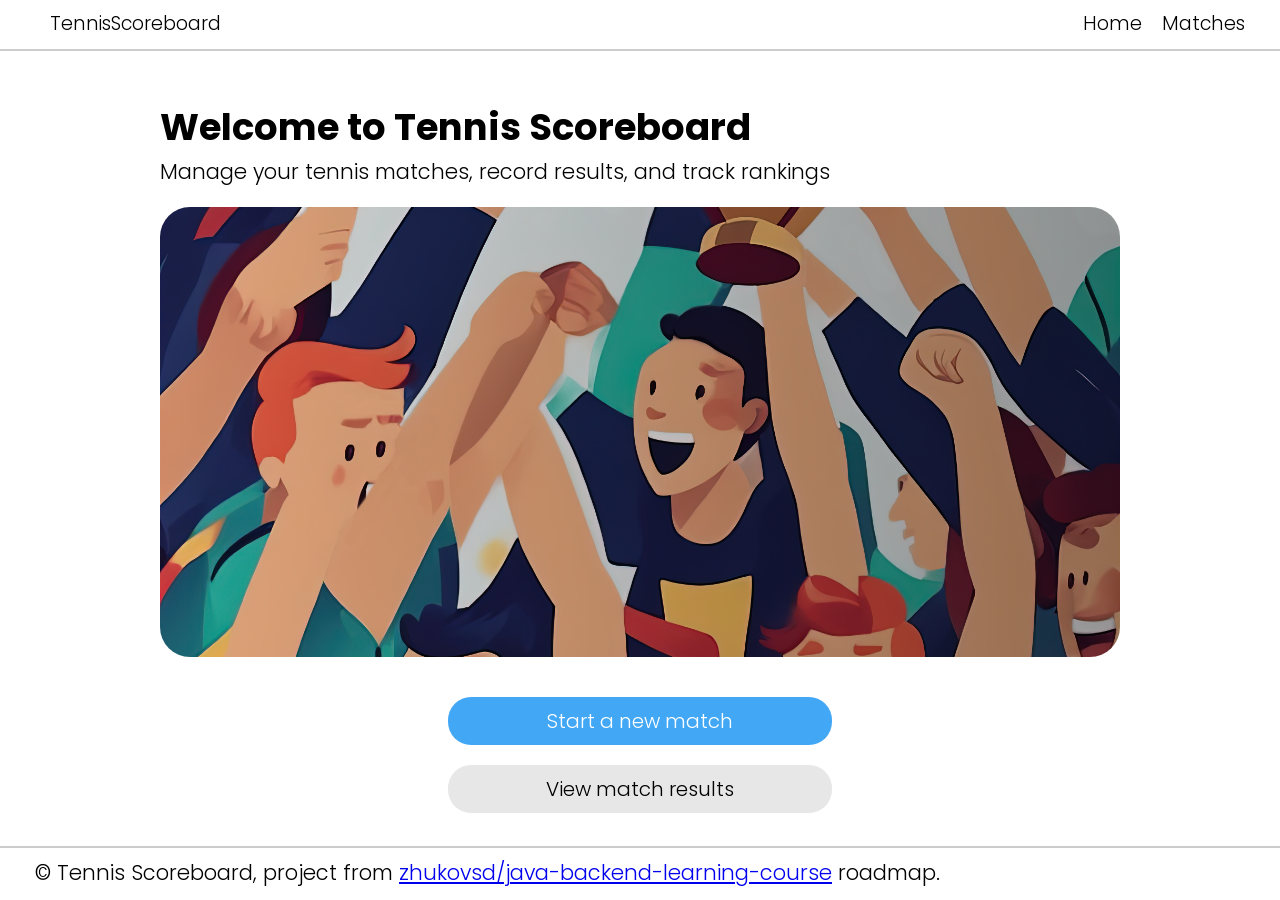
<file: src/main/webapp/index.html>
<!DOCTYPE html>
<html lang="en">
<head>
    <meta charset="UTF-8">
    <meta name="viewport" content="width=device-width, initial-scale=1.0">
    <title>Tennis Scoreboard | Home</title>
    <link rel="preconnect" href="https://fonts.googleapis.com">
    <link rel="preconnect" href="https://fonts.gstatic.com" crossorigin>
    <link href="https://fonts.googleapis.com/css2?family=Poppins:wght@300;400;500;700&display=swap" rel="stylesheet">
    <link rel="stylesheet" href="css/style.css">

    <script src="js/app.js"></script>
</head>
<body>
<header class="header">
    <section class="nav-header">
        <div class="brand">
            <div class="nav-toggle">
                <img src="images/menu.png" alt="Logo" class="logo">
            </div>
            <span class="logo-text">TennisScoreboard</span>
        </div>
        <div>
            <nav class="nav-links">
                <a class="nav-link" href="/TennisScoreboard/">Home</a>
                <a class="nav-link" href="/TennisScoreboard/matches">Matches</a>
            </nav>
        </div>
    </section>
</header>
<main>
    <div class="container">
        <h1>Welcome to Tennis Scoreboard</h1>
        <p>Manage your tennis matches, record results, and track rankings</p>
        <div class="welcome-image"></div>
        <div class="form-container center">
            <a class="homepage-action-button" href="/TennisScoreboard/new-match">
                <button class="btn start-match">
                    Start a new match
                </button>
            </a>
            <a class="homepage-action-button" href="/TennisScoreboard/matches">
                <button class="btn view-results">
                    View match results
                </button>
            </a>
        </div>
    </div>
</main>
<footer>
    <div class="footer">
        <p>&copy; Tennis Scoreboard, project from <a href="https://zhukovsd.github.io/java-backend-learning-course/">zhukovsd/java-backend-learning-course</a> roadmap.</p>
    </div>
</footer>
</body>
</html>
</file>
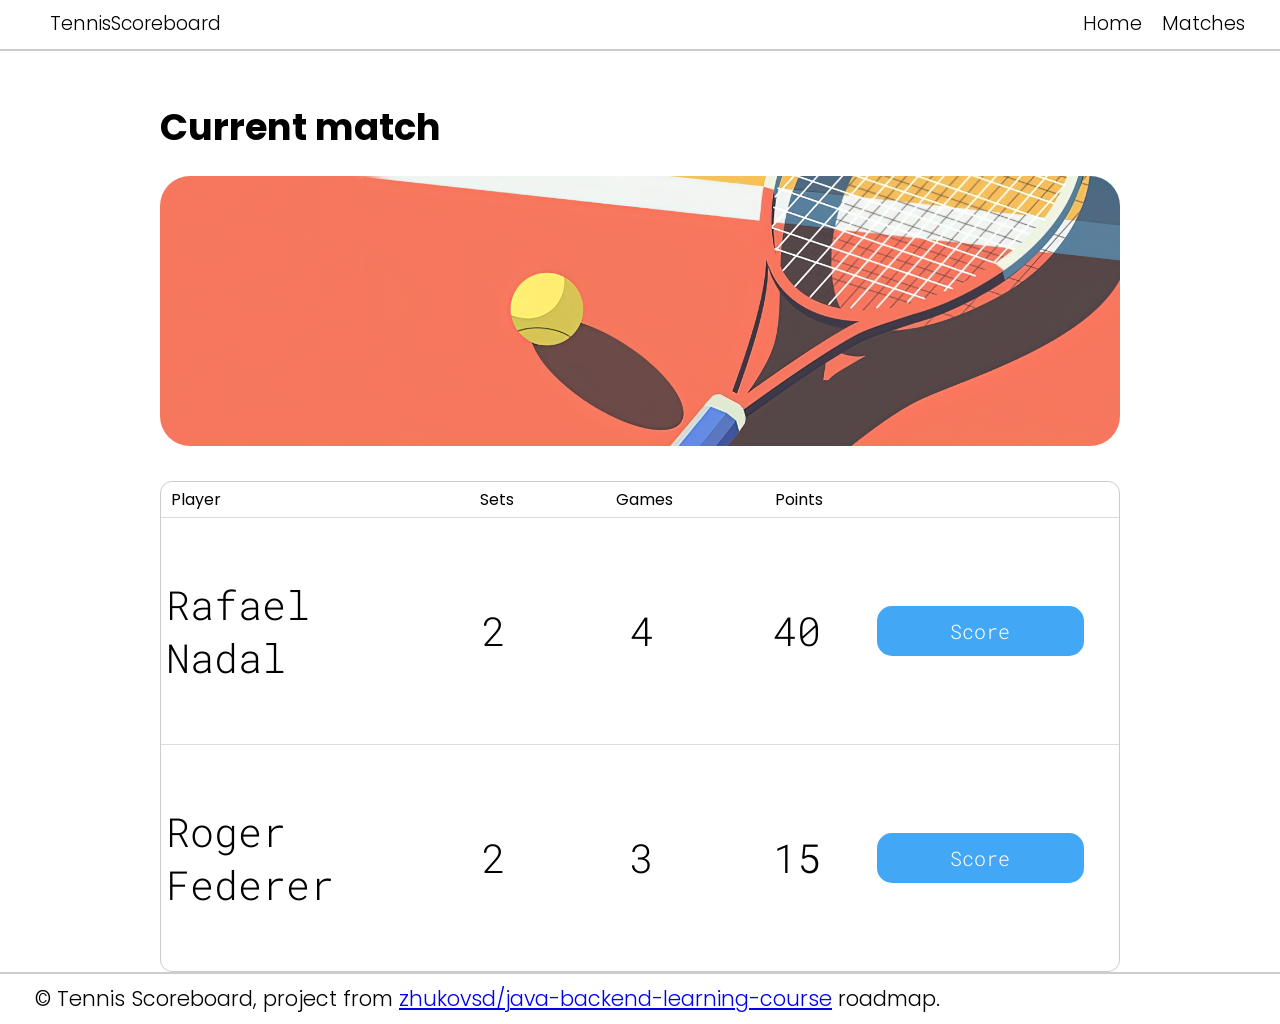
<file: src/main/webapp/match-score.html>
<html>
<head>
    <meta charset="UTF-8">
    <meta name="viewport" content="width=device-width, initial-scale=1.0">
    <title>Tennis Scoreboard | Match Score</title>
    <link rel="preconnect" href="https://fonts.googleapis.com">
    <link rel="preconnect" href="https://fonts.gstatic.com" crossorigin>
    <link href="https://fonts.googleapis.com/css2?family=Poppins:wght@300;400;500;700&display=swap" rel="stylesheet">
    <link rel="preconnect" href="https://fonts.googleapis.com">
    <link rel="preconnect" href="https://fonts.gstatic.com" crossorigin>
    <link href="https://fonts.googleapis.com/css2?family=Roboto+Mono:wght@300&display=swap" rel="stylesheet">
    <link rel="stylesheet" href="css/style.css">

    <script src="js/app.js"></script>
</head>
<body>
<header class="header">
    <section class="nav-header">
        <div class="brand">
            <div class="nav-toggle">
                <img src="images/menu.png" alt="Logo" class="logo">
            </div>
            <span class="logo-text">TennisScoreboard</span>
        </div>
        <div>
            <nav class="nav-links">
                <a class="nav-link" href="/TennisScoreboard/">Home</a>
                <a class="nav-link" href="/TennisScoreboard/matches">Matches</a>
            </nav>
        </div>
    </section>
</header>
<main>
    <div class="container">
        <h1>Current match</h1>
        <div class="current-match-image"></div>
        <section class="score">
            <table class="table">
                <thead class="result">
                <tr>
                    <th class="table-text">Player</th>
                    <th class="table-text">Sets</th>
                    <th class="table-text">Games</th>
                    <th class="table-text">Points</th>
                </tr>
                </thead>
                <tbody>
                <tr class="player1">
                    <td class="table-text">Rafael Nadal</td>
                    <td class="table-text">2</td>
                    <td class="table-text">4</td>
                    <td class="table-text">40</td>
                    <td class="table-text">
                        <div class="score-btn">Score</div>
                    </td>
                </tr>
                <tr class="player2">
                    <td class="table-text">Roger Federer</td>
                    <td class="table-text">2</td>
                    <td class="table-text">3</td>
                    <td class="table-text">15</td>
                    <td class="table-text">
                        <div class="score-btn">Score</div>
                    </td>
                </tr>
                </tbody>
            </table>
        </section>
    </div>
</main>
<footer>
    <div class="footer">
        <p>&copy; Tennis Scoreboard, project from <a href="https://zhukovsd.github.io/java-backend-learning-course/">zhukovsd/java-backend-learning-course</a> roadmap.</p>
    </div>
</footer>
</body>
</html>
</file>
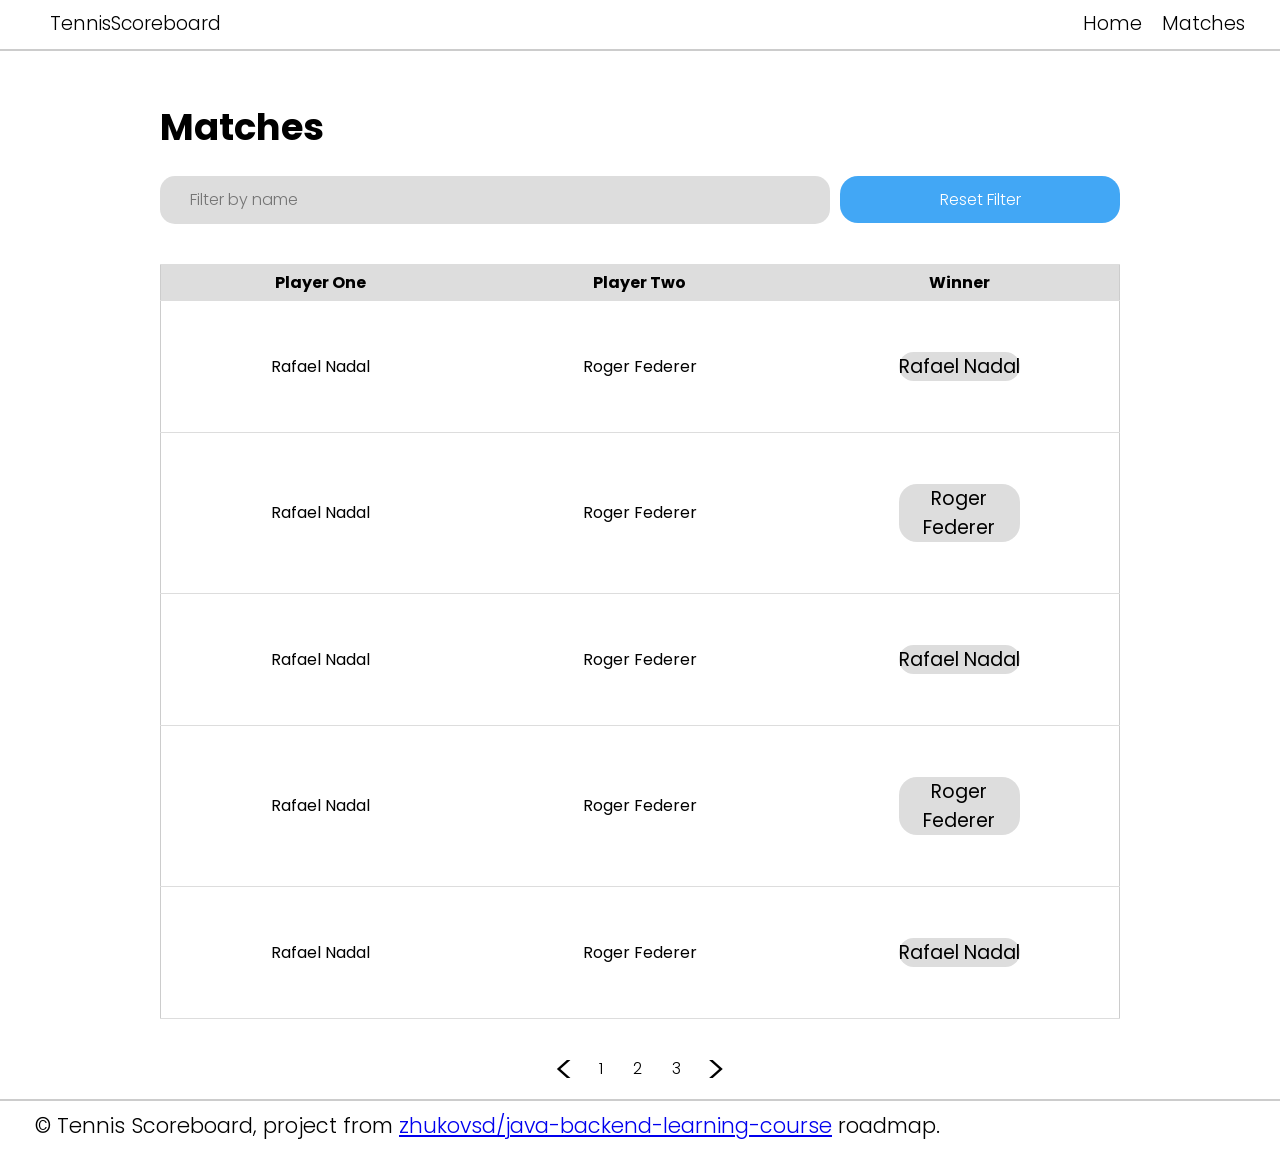
<file: src/main/webapp/matches.html>
<html>
<head>
    <meta charset="UTF-8">
    <meta name="viewport" content="width=device-width, initial-scale=1.0">
    <title>Tennis Scoreboard | Finished Matches</title>
    <link rel="preconnect" href="https://fonts.googleapis.com">
    <link rel="preconnect" href="https://fonts.gstatic.com" crossorigin>
    <link href="https://fonts.googleapis.com/css2?family=Poppins:wght@300;400;500;700&display=swap" rel="stylesheet">
    <link rel="stylesheet" href="css/style.css">

    <script src="js/app.js"></script>
</head>

<body>
<header class="header">
    <section class="nav-header">
        <div class="brand">
            <div class="nav-toggle">
                <img src="images/menu.png" alt="Logo" class="logo">
            </div>
            <span class="logo-text">TennisScoreboard</span>
        </div>
        <div>
            <nav class="nav-links">
                <a class="nav-link" href="/TennisScoreboard/">Home</a>
                <a class="nav-link" href="/TennisScoreboard/matches">Matches</a>
            </nav>
        </div>
    </section>
</header>
<main>
    <div class="container">
        <h1>Matches</h1>
        <div class="input-container">
            <input class="input-filter" placeholder="Filter by name" type="text" />
            <div>
                <a href="#">
                    <button class="btn-filter">Reset Filter</button>
                </a>
            </div>
        </div>

        <table class="table-matches">
            <tr>
                <th>Player One</th>
                <th>Player Two</th>
                <th>Winner</th>
            </tr>
            <tr>
                <td>Rafael Nadal</td>
                <td>Roger Federer</td>
                <td><span class="winner-name-td">Rafael Nadal</span></td>
            </tr>
            <tr>
                <td>Rafael Nadal</td>
                <td>Roger Federer</td>
                <td><span class="winner-name-td">Roger Federer</span></td>
            </tr>
            <tr>
                <td>Rafael Nadal</td>
                <td>Roger Federer</td>
                <td><span class="winner-name-td">Rafael Nadal</span></td>
            </tr>
            <tr>
                <td>Rafael Nadal</td>
                <td>Roger Federer</td>
                <td><span class="winner-name-td">Roger Federer</span></td>
            </tr>
            <tr>
                <td>Rafael Nadal</td>
                <td>Roger Federer</td>
                <td><span class="winner-name-td">Rafael Nadal</span></td>
            </tr>
        </table>

        <div class="pagination">
            <a class="prev" href="#"> < </a>
            <a class="num-page current" href="#">1</a>
            <a class="num-page" href="#">2</a>
            <a class="num-page" href="#">3</a>
            <a class="next" href="#"> > </a>
        </div>
    </div>
</main>
<footer>
    <div class="footer">
        <p>&copy; Tennis Scoreboard, project from <a href="https://zhukovsd.github.io/java-backend-learning-course/">zhukovsd/java-backend-learning-course</a>
            roadmap.</p>
    </div>
</footer>
</body>
</html>
</file>
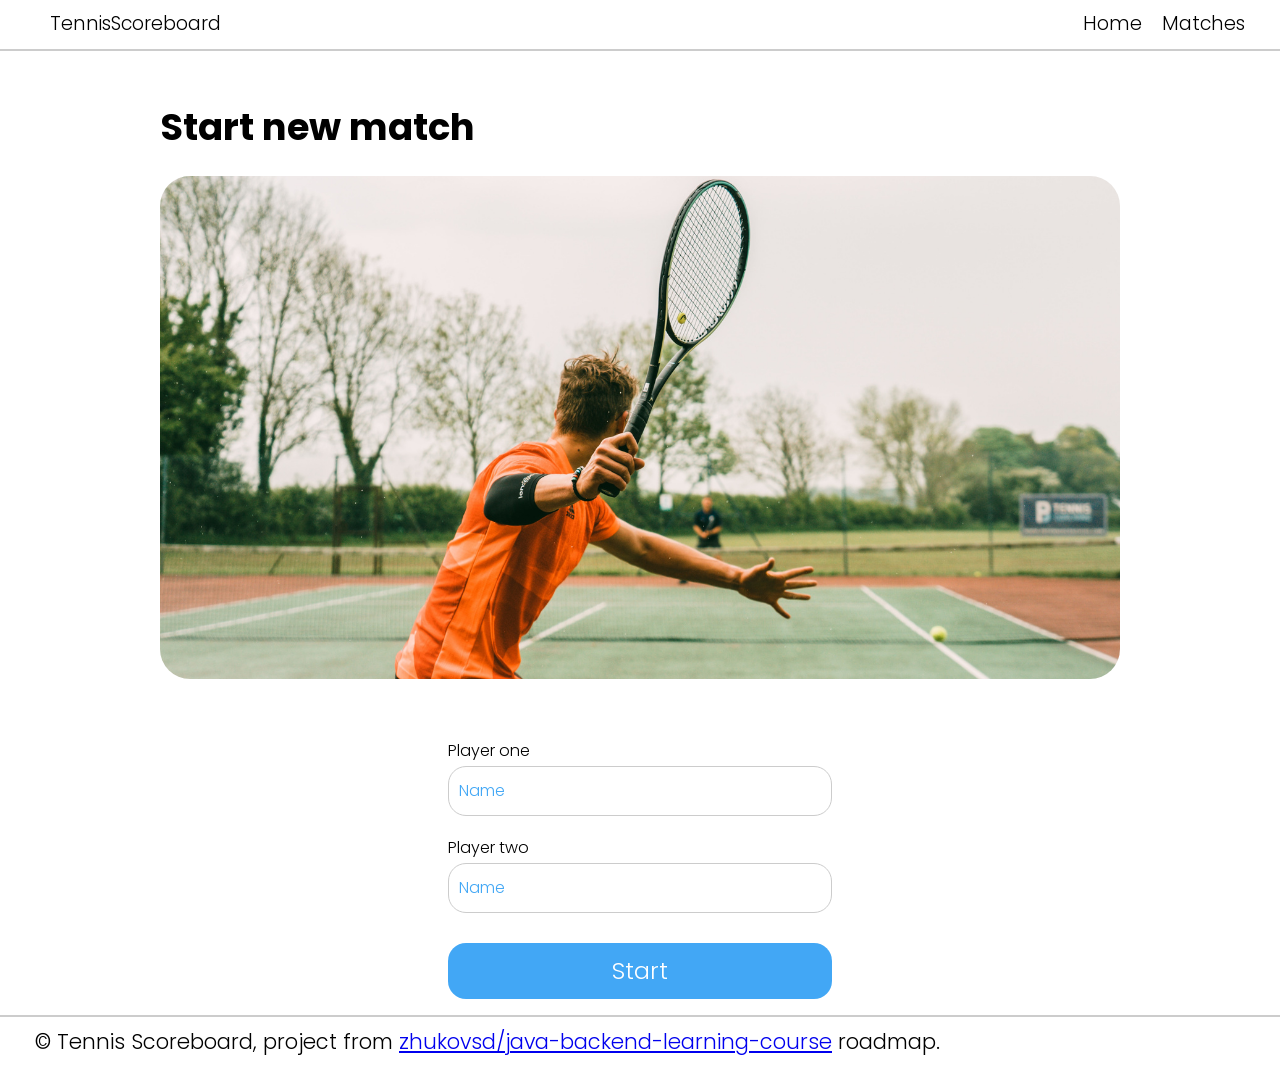
<file: src/main/webapp/new-match.html>
<html>
<head>
    <meta charset="UTF-8">
    <meta name="viewport" content="width=device-width, initial-scale=1.0">
    <title>Tennis Scoreboard | New Match</title>
    <link rel="preconnect" href="https://fonts.googleapis.com">
    <link rel="preconnect" href="https://fonts.gstatic.com" crossorigin>
    <link href="https://fonts.googleapis.com/css2?family=Poppins:wght@300;400;500;700&display=swap" rel="stylesheet">
    <link rel="stylesheet" href="css/style.css">

    <script src="js/app.js"></script>
</head>
<body>
<header class="header">
    <section class="nav-header">
        <div class="brand">
            <div class="nav-toggle">
                <img src="images/menu.png" alt="Logo" class="logo">
            </div>
            <span class="logo-text">TennisScoreboard</span>
        </div>
        <div>
            <nav class="nav-links">
                <a class="nav-link" href="/TennisScoreboard/">Home</a>
                <a class="nav-link" href="/TennisScoreboard/matches">Matches</a>
            </nav>
        </div>
    </section>
</header>
<main>
    <div class="container">
        <div>
            <h1>Start new match</h1>
            <div class="new-match-image"></div>
            <div class="form-container center">
                <form method="post" action="/TennisScoreboard/new-match">
                    <label class="label-player" for="firstPlayerName">Player one</label>
                    <input class="input-player" placeholder="Name" type="text" id = "firstPlayerName" name = "firstPlayerName" required title="Enter a name">
                    <label class="label-player" for="secondPlayerName">Player two</label>
                    <input class="input-player" placeholder="Name" type="text" id = "secondPlayerName" name = "secondPlayerName" required title="Enter a name">
                    <input class="form-button" type="submit" value="Start">
                </form>
            </div>
        </div>
    </div>
</main>
<footer>
    <div class="footer">
        <p>&copy; Tennis Scoreboard, project from <a href="https://zhukovsd.github.io/java-backend-learning-course/">zhukovsd/java-backend-learning-course</a> roadmap.</p>
    </div>
</footer>
</body>
</html>
</file>
<file: src/main/webapp/css/style.css>
/* Убираем внешние отступы */
body,
h1,
h2,
h3,
h4,
p,
ul[class],
ol[class],
li,
figure,
figcaption,
blockquote,
dl,
dd {
    margin: 0;
}

/* Base Styles */
body {
    min-height: 100vh;
    margin: 0;
    padding: 0;
    scroll-behavior: smooth;
    text-rendering: optimizeSpeed;
    line-height: 1.5;
    font-family: "Poppins", sans-serif;
    font-weight: 300;
    font-style: normal;
}

input,
button,
textarea,
select {
    font: inherit;
}

span {
    font-size: 19px;
}

main {
    min-height: calc(100vh - 104px);
}

.container {
    margin: auto;
    padding-top: 50px;
    width: 75%;
}

body h1 {
    font-size: 37px;
    font-weight: bold;
}

p {
    font-size: 21px;
}

header {
    height: 50px;
}

.nav-header {
    display: flex;
    justify-content: space-between;
    padding: 10px 35px;
    border-bottom: 2px solid #ccc;
    align-items: center;
    position: relative;
    background: #fff;
}

footer {
    display: flex;
    justify-content: space-between;
    height: 50px;
    padding: 0 35px;
    border-top: 2px solid #ccc;
    align-items: center;
}

.brand {
    display: flex;
    align-items: center;
}

.logo {
    max-width: 20px;
    max-height: 20px;
}

.logo-text {
    margin-left: 15px;
}

.nav-links {
    display: flex;
    align-items: center;
}

.nav-link + .nav-link {
    margin-left: 20px;
}

.nav-link {
    font-size: 19px;
    color: #000;
    text-decoration: none;
}

.center {
    margin: 0 auto;
}

.homepage-action-button {
    display: block;
    margin-top: 20px;
    width: 100%;
}

/* Welcome Section */
.welcome-image {
    border-radius: 30px;
    margin-top: 20px;
    background-image: url('../images/welcome_image.png');
    background-position: center;
    min-height: 50vh;
    background-size: cover;
}

.view-results, .start-match {
    border-radius: 23px;
    cursor: pointer;
    font-size: 20px;
    padding: 9px 0;
}

.view-results {
    background-color: #e7e7e7;
}

.start-match {
    background-color: #42a7f5;
    color: #fff;
}

.btn {
    border: none;
    width: 100%;
}

/* Additional Styles for Dropdown Navigation */
.nav-toggle {
    display: none;
}

/* New Match */

.new-match-image {
    border-radius: 30px;
    margin: 20px 0;
    background-image: url('../images/racket.png');
    height: 503px;
    background-size: cover;
    background-position: center;
}

.form-container {
    padding-top: 20px;
    width: 40%;
}

.label-player {
    display: block;
}

.input-player {
    width: 100%;
    padding: 12px 10px;
    border: 1px solid #ccc;
    border-radius: 18px;
}

.input-player::-webkit-input-placeholder {
    color: #42a7f5;
}

.label-player {
    margin: 20px 0 3px;
}

.form-button {
    width: 100%;
    display: block;
    margin-top: 30px;
    padding: 10px 0;
    border-radius: 18px;
    border: none;
    background-color: #42a7f5;
    color: #fff;
    font-size: 24px;
    cursor: pointer;
}

.btn-filter {
    width: 280px;
    line-height: 45px;
    /*margin-left: 20px;*/
    border-radius: 18px;
    border: none;
    background-color: #42a7f5;
    color: #fff;
    cursor: pointer;
}

.btn-apply {
    width: 280px;
    line-height: 45px;
    /*margin-left: 20px;*/
    border-radius: 18px;
    border: none;
    background-color: #42a7f5;
    color: #fff;
    cursor: pointer;
}

/* Current match */

.current-match-image {
    border-radius: 30px;
    margin-top: 20px;
    background-image: url('../images/scorekeeper.png');
    background-position: center;
    min-height: 30vh;
    background-size: cover;
}

.score-container {
    position: relative;
}

.score-img {
    border-radius: 15px;
}

.score-text {
    font-size: 51px;
    color: #fff;
}

.score {
    border: 1px solid #ccc;
    border-radius: 12px;
    margin-top: 35px;
}

.table {
    width: 100%;
    border-collapse: collapse;
    text-align: left;
}

.table tr {
    padding-left: 10px;
}

.table th {
    padding: 5px;
    border-bottom: 1px solid #dddddd;
}

.table tr:first-child {
    padding: 5px;
    border-bottom: 1px solid #dddddd;
}

.result th {
    font-weight: 400;
    padding-left: 10px;
}

.player1, .player2 {
    font-size: 40px;
}

.player1 td, .player2 td {
    width: 5%;
    padding: 60px 5px;
    font-family: "Roboto Mono", monospace;
    font-optical-sizing: auto;
    font-weight: 300;
    font-style: normal;
}

.table-text + .table-text {
    text-align: center;
}

.score-btn {
    font-size: 20px;
    background-color: #42a7f5;
    color: #fff;
    border: none;
    border-radius: 15px;
    padding: 12px 30px;
    margin-right: 30px;
    cursor: pointer;
}

/* Responsive Styles */
@media (max-width: 992px) {
    .container {
        width: 90%;
    }

    .form-container {
        width: 50%;
    }

    .nav-link {
        font-size: 17px;
    }

    body h1 {
        font-size: 32px;
    }

    p {
        font-size: 18px;
    }

    .nav-header {
        padding: 10px 20px;
    }

    footer {
        padding: 0 20px;
    }
}

@media (max-width: 768px) {
    .container {
        width: 100%;
        margin: 0;
        padding-top: 20px;
        padding-left: 20px;
        padding-right: 20px;
        box-sizing: border-box;
    }

    .form-container {
        width: 80%;
    }

    .nav-header {
        flex-direction: column;
        align-items: flex-start;
    }

    .nav-links {
        flex-direction: column;
        align-items: flex-start;
        display: none;
    }

    .nav-links.active {
        display: flex;
    }

    .nav-link + .nav-link {
        margin-left: 0;
    }

    .nav-toggle {
        display: block;
        cursor: pointer;
        font-size: 24px;
        margin-left: auto;
    }
}

@media (max-width: 576px) {
    .form-container {
        width: 100%;
    }

    .nav-link {
        font-size: 16px;
    }

    body h1 {
        font-size: 28px;
    }

    p {
        font-size: 16px;
    }

    .nav-header {
        position: absolute;
        background-color: white;
        width: 100%;
        padding: 10px 15px;
        box-sizing: border-box;
    }

    footer {
        padding: 0 15px;
        flex-direction: column;
        text-align: center;
    }
}

@media (max-width: 768px) {
    .nav-toggle {
        display: block;
        cursor: pointer;
        font-size: 24px;
    }

    .nav-links {
        display: none;
        flex-direction: column;
    }

    .nav-links.active {
        display: flex;
    }
}

/* Finished matches */

.form-matches {
    width: 100%;
}

.form-filter {
    width: 100%;
    display: flex;
    gap: 10px;
    align-items: center;
}

.input-container {
    width: 100%;
    display: flex;
    margin-top: 20px;
    gap: 10px;
}

.input-filter {
    width: 100%;
    border-radius: 15px;
    background-color: #dddddd;
    border: none;
    padding-left: 30px;
    padding-bottom: 12px;
    padding-top: 12px;
    color: #000;
}

.table-matches {
    margin-top: 40px;
    width: 100%;
    margin-bottom: 20px;
    border-collapse: collapse;
    border: 1px solid #ccc;
}

.table-matches th {
    font-weight: bold;
    padding: 5px;
    background: #dddddd;
    border: 1px solid #dddddd;
}

.table-matches td {
    width: 33%;
    border-bottom: 1px solid #dddddd;
    padding: 51px 0;
    text-align: center;
}

.table-matches tr td:first-child, .table-matches tr th:first-child {
    border-left: none;
}

.table-matches tr td:last-child, .table-matches tr th:last-child {
    border-right: none;
}

.winner-name-td {
    background-color: #dddddd;
    display: block;
    width: 38%;
    margin: 0 auto;
    border-radius: 18px;
}

.prev, .next {
    text-decoration: none;
    font-size: 40px;
    color: #000;
}

.next {
    margin-left: 20px;
}

.pagination {
    text-align: center;
    display: flex;
    justify-content: center;
    align-items: center;
}

.num-page {
    margin-left: 20px;
    text-decoration: none;
    color: black;
    padding: 0 5px;
}

.error-message {
    font-size: 30px;
    font-weight: bold;
    color: darkred;
}

.big-error-message {
    font-size: 60px;
    font-weight: bold;
    text-align: center;
    color: #000000;
}
</file>
